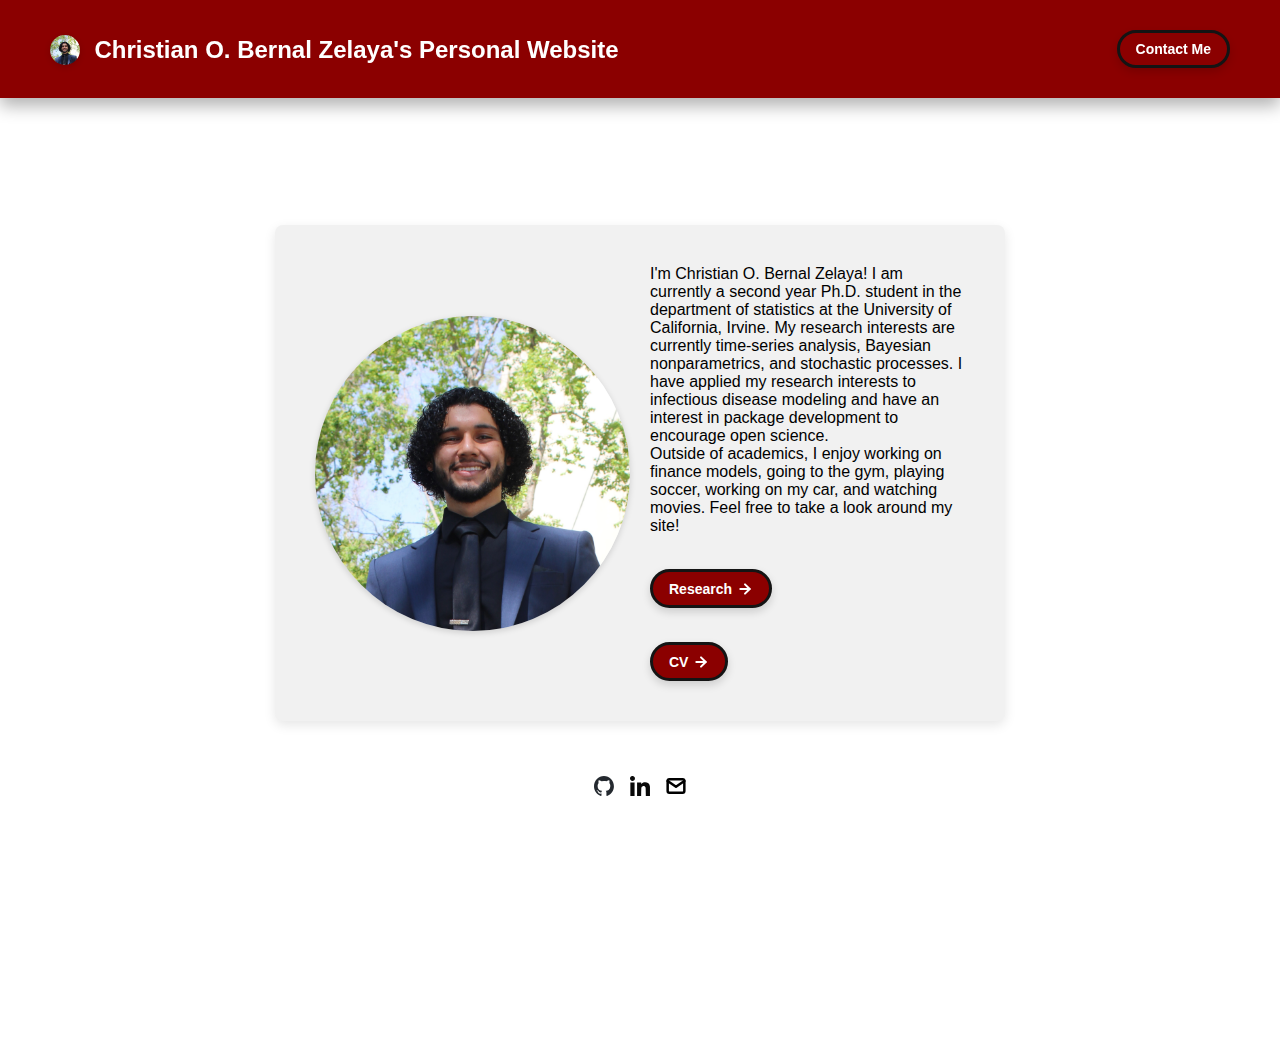
<file: index.html>
<!DOCTYPE html>
<html lang="en">

<head>
  <meta charset="utf-8">

  <link rel="icon" href="./assets/images/headshot.jpg" />

  <title>Christian O. Bernal Zelaya's Personal Website </title>
  <meta name="description" content="A website for Christian O. Bernal Zelaya.">
  <meta name="viewport" content="width=device-width, initial-scale=1" />

  <link rel="stylesheet" href="./css/layout.css">
  <link rel="stylesheet" href="./css/typography.css">
  <link rel="stylesheet" href="./css/utilities.css">

  <script defer src="./js/script.js"></script>
</head>

<body>
  <!-- NAVBAR -->
  <div class="navbar">
    <a class="nav-title-link" href="./index.html">
      <!-- Add image before the title text -->
      <img src="./assets/images/headshot.jpg" alt="Logo" class="nav-logo" />
      <span class="nav-title">Christian O. Bernal Zelaya's Personal Website</span>
      <a class="button" href="mailto:cbernalz@uci.edu">
        <span class="button-text">Contact Me</span>
      </a>
    </a>
  </div>

  <!-- MAIN PAGE CONTENT -->
  <div id="main-content">

    <!-- HEADER -->
    <div id="portfolio-header">
      <div id="portfolio-header-image-container">
        <img src="./assets/images/headshot.jpg" class="portfolio-header-image">
        </a>
      </div>

      <div id="portfolio-header-text-container">
        <div class="header-text">
          <span class="main-title"></span>
          <div class="body-text">I'm Christian O. Bernal Zelaya!  I am currently a second year Ph.D. student in the department of statistics at the University of California, Irvine.  My research interests are currently time-series analysis, Bayesian nonparametrics, and stochastic processes. I have applied my research interests to infectious disease modeling and have an interest in package development to encourage open science.
          </div>
          <div class="body-text">Outside of academics, I enjoy working on finance models, going to the gym, playing soccer, working on my car, and watching movies.  Feel free to take a look around my site!
          </div>
        </div>
        <a class="button" href="./pages/research.html">
          <span class="button-text">Research</span>
          <image src="./assets/icons/white-arrow-right.svg" class="right-arrow-icon" />
        </a>
        <a class="button" href="./tex/cv/christian-o-bernal-zelaya-cv.pdf">
          <span class="button-text">CV</span>
          <image src="./assets/icons/white-arrow-right.svg" class="right-arrow-icon" />
        </a>
      </div>
    </div>

    <!-- FOOTER -->
    <div id="footer">
      <a class="icon-link" target="_blank" href="https://github.com/cbernalz">
        <image src="./assets/icons/github-mark.svg" class="footer-icon" />
      </a>
      <a class="icon-link" target="_blank" href="https://www.linkedin.com/in/christian-bernal-zelaya-2a410b18a/">
        <image src="./assets/icons/linkedin-xxl.svg" class="footer-icon" />
      </a>
      <a class="icon-link" href="mailto:cbernalz@uci.edu">
        <image src="./assets/icons/mail.svg" class="footer-icon" />
      </a>
    </div>

</body>

</html>
</file>
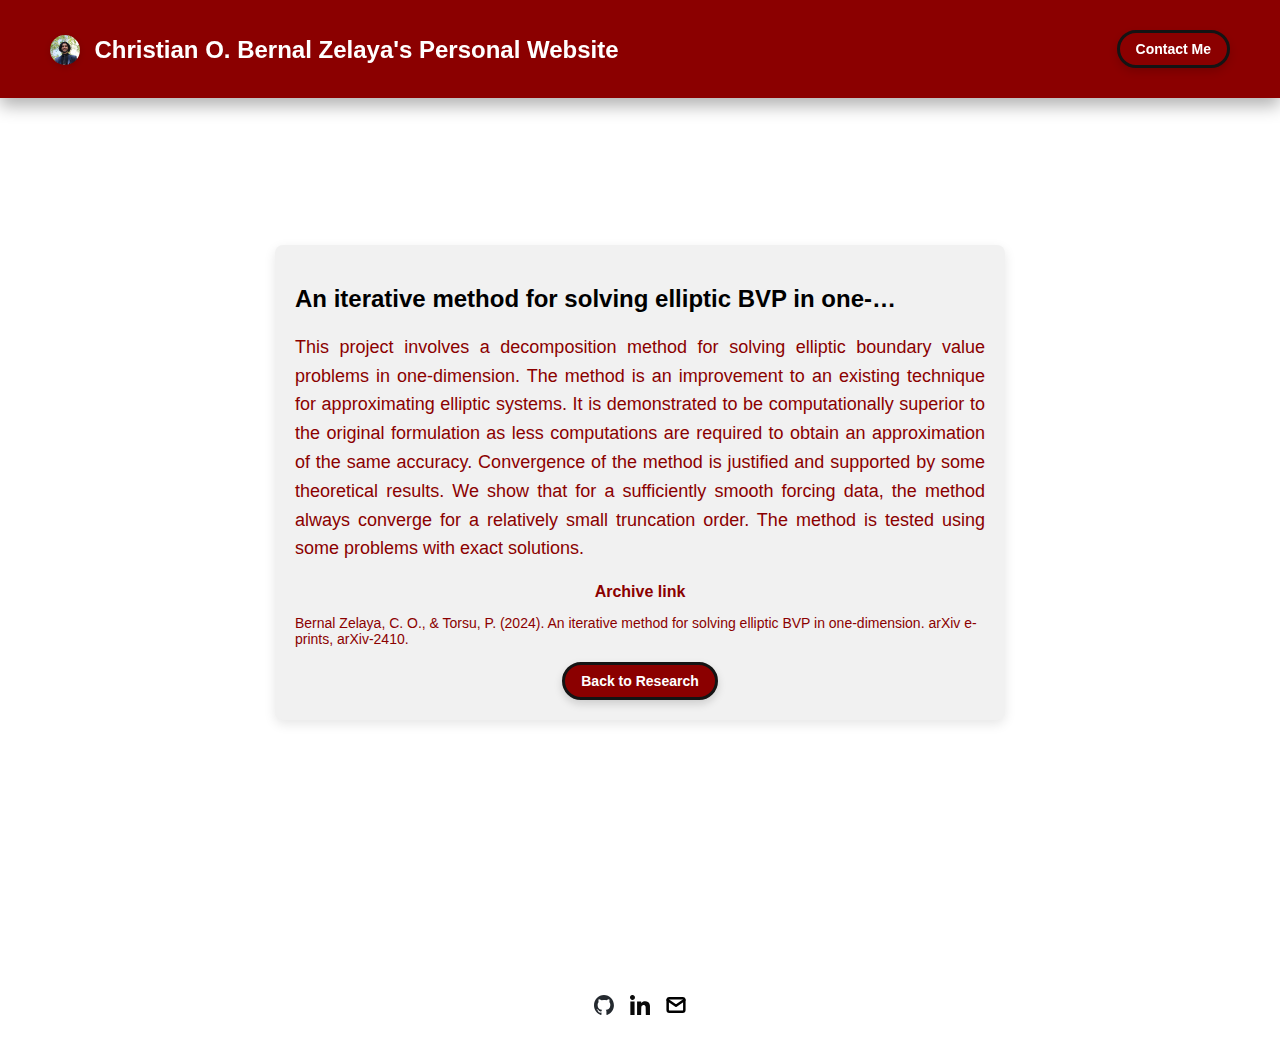
<file: pages/research-projects/an-iterative-method-for-solving-elliptic-bvp-in-one-dimension.html>
<!DOCTYPE html>
<html lang="en">

<head>
    <meta charset="utf-8">

    <link rel="icon" href="../../assets/images/headshot.jpg" />
    <title>Christian O. Bernal Zelaya's Personal Website</title>
    <meta name="description" content="A website for Christian O. Bernal Zelaya.">
    <meta name="viewport" content="width=device-width, initial-scale=1" />

    <link rel="stylesheet" href="../../css/layout.css">
    <link rel="stylesheet" href="../../css/typography.css">
    <link rel="stylesheet" href="../../css/utilities.css">

    <script defer src="../../js/script.js"></script>
</head>

<body>


    <!-- NAVBAR -->
    <div class="navbar">
        <a class="nav-title-link" href="../../index.html">
            <!-- Add image before the title text -->
            <img src="../../assets/images/headshot.jpg" alt="Logo" class="nav-logo" />
            <span class="nav-title">Christian O. Bernal Zelaya's Personal Website</span>
            <a class="button" href="mailto:cbernalz@uci.edu">
                <span class="button-text">Contact Me</span>
            </a>
        </a>
    </div>

    <!-- MAIN PAGE CONTENT -->
    <div id="main-content">
        <div class="research-project">
            <h2 class="project-title">An iterative method for solving elliptic BVP in one-dimension</h2>
            <p class="project-description">
                This project involves a decomposition method for solving elliptic boundary value problems in one-dimension. The method is an improvement to an existing technique for approximating elliptic systems. It is demonstrated to be computationally superior to the original formulation as less computations are required to obtain an approximation of the same accuracy. Convergence of the method is justified and supported by some theoretical results. We show that for a sufficiently smooth forcing data, the method always converge for a relatively small truncation order. The method is tested using some problems with exact solutions.
            </p>
            <div class="project-links">
              <a href="https://arxiv.org/abs/2410.06276" class="project-link" target="_blank">Archive link</a>
            </div>
            <p class="project-citation">
                Bernal Zelaya, C. O., & Torsu, P. (2024). An iterative method for solving elliptic BVP in one-dimension. arXiv e-prints, arXiv-2410.
            </p>
            <div class="button-container-project-page">
                <a class="button" href="../../pages/research.html">
                  <span class="button-text">Back to Research</span>
                </a>
              </div>
          </div>          
    </div>


    <!-- FOOTER -->
    <div id="footer">
        <a class="icon-link" target="_blank" href="https://github.com/cbernalz">
            <image src="../../assets/icons/github-mark.svg" class="footer-icon" />
        </a>
        <a class="icon-link" target="_blank"
                    href="https://www.linkedin.com/in/christian-bernal-zelaya-2a410b18a/">
            <image src="../../assets/icons/linkedin-xxl.svg" class="footer-icon" />
        </a>
        <a class="icon-link" href="mailto:cbernalz@uci.edu">
            <image src="../../assets/icons/mail.svg" class="footer-icon" />
        </a>
    </div>

</body>

</html>
</file>
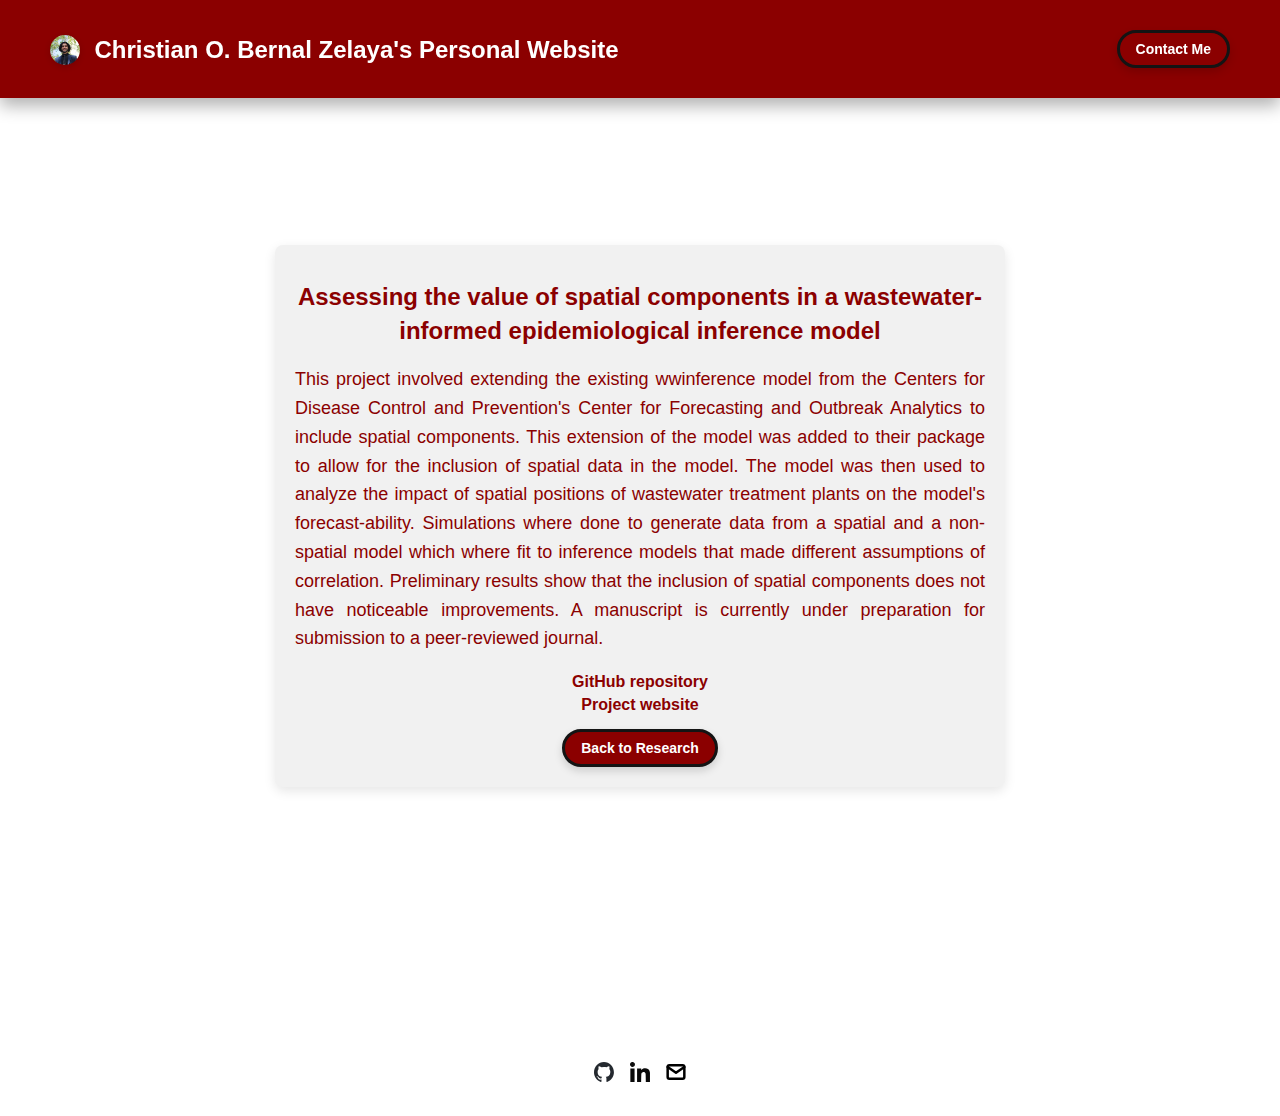
<file: pages/research-projects/assessing-the-value-of-spatial-components-in-a-wastewater-informed-epidemiological-inference-model.html>
<!DOCTYPE html>
<html lang="en">

<head>
    <meta charset="utf-8">

    <link rel="icon" href="../../assets/images/headshot.jpg" />
    <title>Christian O. Bernal Zelaya's Personal Website</title>
    <meta name="description" content="A website for Christian O. Bernal Zelaya.">
    <meta name="viewport" content="width=device-width, initial-scale=1" />

    <link rel="stylesheet" href="../../css/layout.css">
    <link rel="stylesheet" href="../../css/typography.css">
    <link rel="stylesheet" href="../../css/utilities.css">

    <script defer src="../../js/script.js"></script>
</head>

<body>


    <!-- NAVBAR -->
    <div class="navbar">
        <a class="nav-title-link" href="../../index.html">
            <!-- Add image before the title text -->
            <img src="../../assets/images/headshot.jpg" alt="Logo" class="nav-logo" />
            <span class="nav-title">Christian O. Bernal Zelaya's Personal Website</span>
            <a class="button" href="mailto:cbernalz@uci.edu">
                <span class="button-text">Contact Me</span>
            </a>
        </a>
    </div>

    <!-- MAIN PAGE CONTENT -->
    <div id="main-content">
        <div class="research-project">
            <p class="project-title-description">Assessing the value of spatial components in a wastewater-informed epidemiological inference model</p>
            <p class="project-description">
                This project involved extending the existing wwinference model from the Centers for Disease Control and Prevention's Center for Forecasting and Outbreak Analytics to include spatial components.  This extension of the model was added to their package to allow for the inclusion of spatial data in the model.  The model was then used to analyze the impact of spatial positions of wastewater treatment plants on the model's forecast-ability.  Simulations where done to generate data from a spatial and a non-spatial model which where fit to inference models that made different assumptions of correlation.  Preliminary results show that the inclusion of spatial components does not have noticeable improvements.  A manuscript is currently under preparation for submission to a peer-reviewed journal.
            </p>
            <div class="project-links">
                <a href="https://github.com/CDCgov/ww-inference-model.git" class="project-link" target="_blank">GitHub repository</a>
                <a href="https://cdcgov.github.io/ww-inference-model/" class="project-link" target="_blank">Project website</a>
            </div>
            <div class="button-container-project-page">
                <a class="button" href="../../pages/research.html">
                    <span class="button-text">Back to Research</span>
                </a>
            </div>
        </div>          

    </div>          

    <!-- FOOTER -->
    <div id="footer">
        <a class="icon-link" target="_blank" href="https://github.com/cbernalz">
            <image src="../../assets/icons/github-mark.svg" class="footer-icon" />
        </a>
        <a class="icon-link" target="_blank"
                    href="https://www.linkedin.com/in/christian-bernal-zelaya-2a410b18a/">
            <image src="../../assets/icons/linkedin-xxl.svg" class="footer-icon" />
        </a>
        <a class="icon-link" href="mailto:cbernalz@uci.edu">
            <image src="../../assets/icons/mail.svg" class="footer-icon" />
        </a>
    </div>

</body>

</html>
</file>
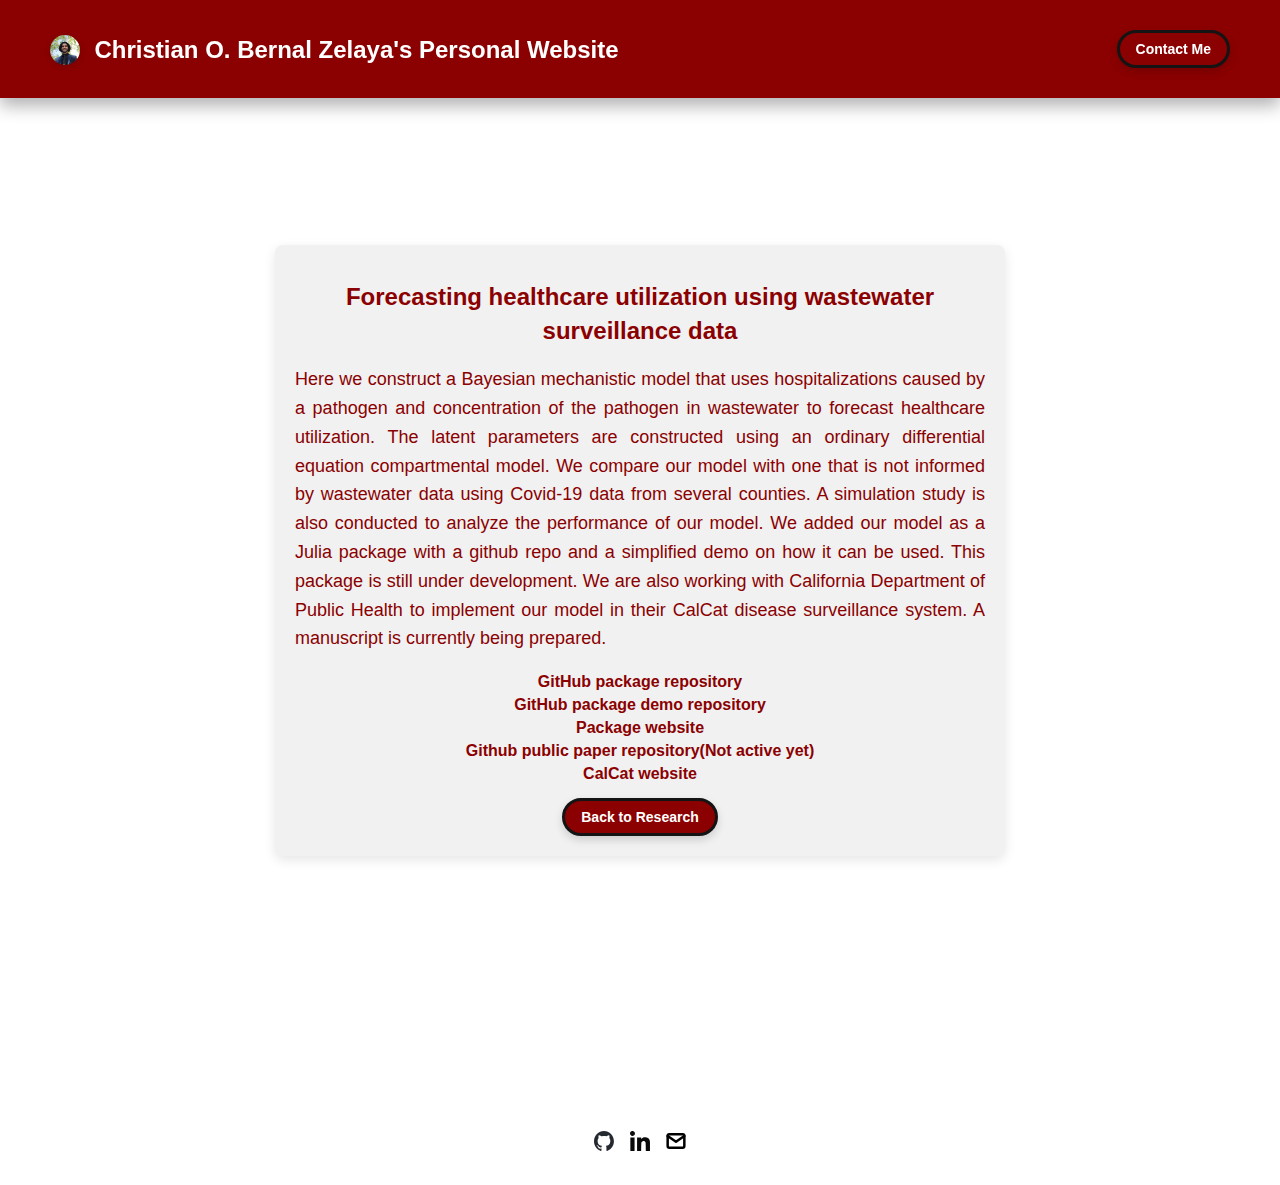
<file: pages/research-projects/forecasting-healthcare-utilization-using-wastewater-surveillance-data.html>
<!DOCTYPE html>
<html lang="en">

<head>
    <meta charset="utf-8">

    <link rel="icon" href="../../assets/images/headshot.jpg" />
    <title>Christian O. Bernal Zelaya's Personal Website</title>
    <meta name="description" content="A website for Christian O. Bernal Zelaya.">
    <meta name="viewport" content="width=device-width, initial-scale=1" />

    <link rel="stylesheet" href="../../css/layout.css">
    <link rel="stylesheet" href="../../css/typography.css">
    <link rel="stylesheet" href="../../css/utilities.css">

    <script defer src="../../js/script.js"></script>
</head>

<body>


    <!-- NAVBAR -->
    <div class="navbar">
        <a class="nav-title-link" href="../../index.html">
            <!-- Add image before the title text -->
            <img src="../../assets/images/headshot.jpg" alt="Logo" class="nav-logo" />
            <span class="nav-title">Christian O. Bernal Zelaya's Personal Website</span>
            <a class="button" href="mailto:cbernalz@uci.edu">
                <span class="button-text">Contact Me</span>
            </a>
        </a>
    </div>

    <!-- MAIN PAGE CONTENT -->
    <div id="main-content">
        <div class="research-project">
            <p class="project-title-description">Forecasting healthcare utilization using wastewater surveillance data</p>
            <p class="project-description">
                Here we construct a Bayesian mechanistic model that uses hospitalizations caused by a pathogen and concentration of the pathogen in wastewater to forecast healthcare utilization.  The latent parameters are constructed using an ordinary differential equation compartmental model.  We compare our model with one that is not informed by wastewater data using Covid-19 data from several counties.  A simulation study is also conducted to analyze the performance of our model.  We added our model as a Julia package with a github repo and a simplified demo on how it can be used.  This package is still under development.  We are also working with California Department of Public Health to implement our model in their CalCat disease surveillance system.  A manuscript is currently being prepared.
            </p>
            <div class="project-links">
                <a href="https://github.com/cbernalz/UCIWWEIHR.jl" class="project-link" target="_blank">GitHub package repository</a>
                <a href="https://github.com/cbernalz/UCIWWEIHR_demo" class="project-link" target="_blank">GitHub package demo repository</a>
                <a href="https://cbernalz.github.io/UCIWWEIHR.jl/dev/" class="project-link" target="_blank">Package website</a>
                <a href="https://cbernalz.github.io/UCIWWEIHR.jl/dev/" class="project-link" target="_blank">Github public paper repository(Not active yet)</a>
                <a href="https://skylab4.cdph.ca.gov/calcat/" class="project-link" target="_blank">CalCat website</a>
            </div>
            <div class="button-container-project-page">
                <a class="button" href="../../pages/research.html">
                    <span class="button-text">Back to Research</span>
                </a>
            </div>
        </div>          

    </div>          

    <!-- FOOTER -->
    <div id="footer">
        <a class="icon-link" target="_blank" href="https://github.com/cbernalz">
            <image src="../../assets/icons/github-mark.svg" class="footer-icon" />
        </a>
        <a class="icon-link" target="_blank"
                    href="https://www.linkedin.com/in/christian-bernal-zelaya-2a410b18a/">
            <image src="../../assets/icons/linkedin-xxl.svg" class="footer-icon" />
        </a>
        <a class="icon-link" href="mailto:cbernalz@uci.edu">
            <image src="../../assets/icons/mail.svg" class="footer-icon" />
        </a>
    </div>

</body>

</html>
</file>
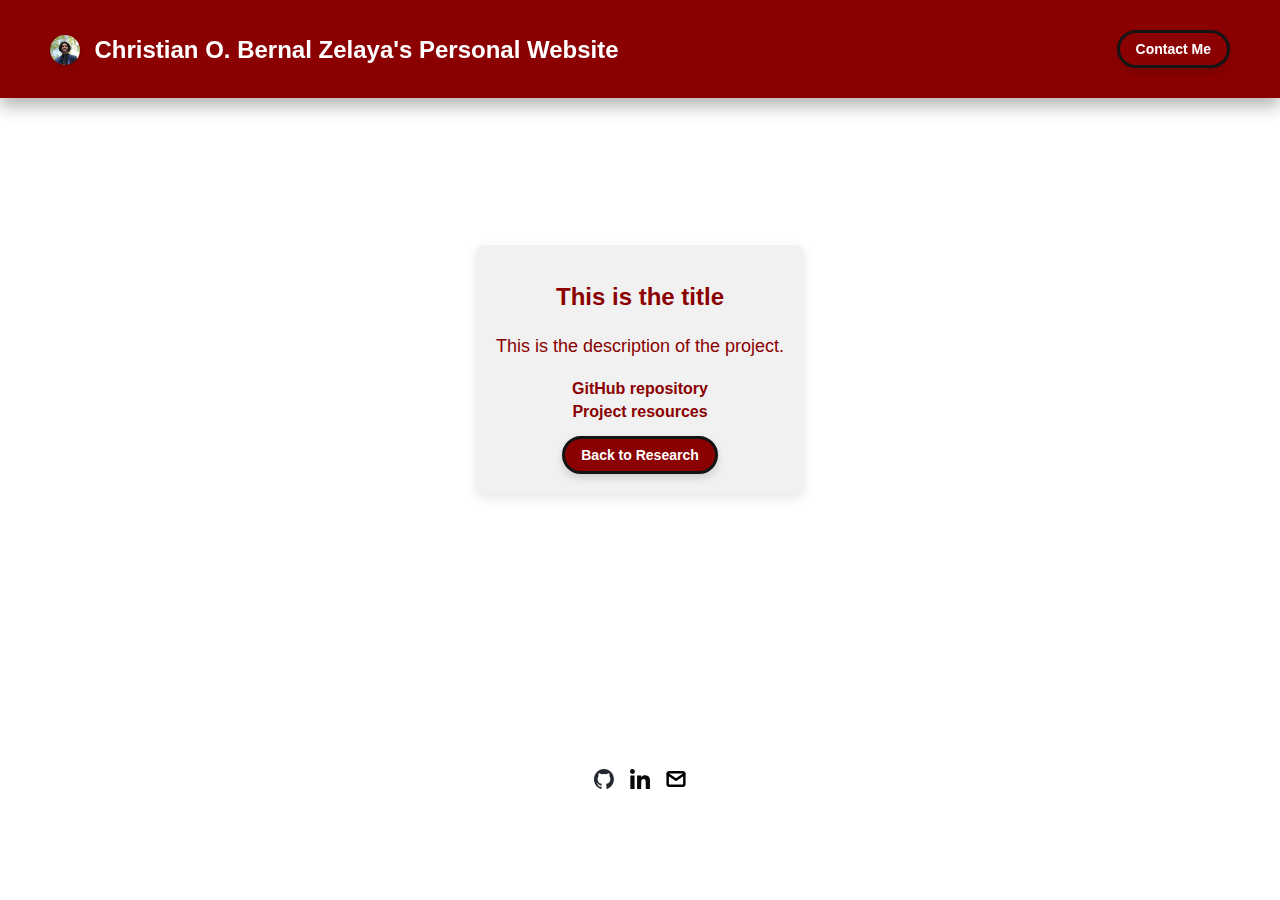
<file: pages/research-projects/project-template.html>
<!DOCTYPE html>
<html lang="en">

<head>
    <meta charset="utf-8">

    <link rel="icon" href="../../assets/images/headshot.jpg" />
    <title>Christian O. Bernal Zelaya's Personal Website</title>
    <meta name="description" content="A website for Christian O. Bernal Zelaya.">
    <meta name="viewport" content="width=device-width, initial-scale=1" />

    <link rel="stylesheet" href="../../css/layout.css">
    <link rel="stylesheet" href="../../css/typography.css">
    <link rel="stylesheet" href="../../css/utilities.css">

    <script defer src="../../js/script.js"></script>
</head>

<body>


    <!-- NAVBAR -->
    <div class="navbar">
        <a class="nav-title-link" href="../index.html">
            <!-- Add image before the title text -->
            <img src="../../assets/images/headshot.jpg" alt="Logo" class="nav-logo" />
            <span class="nav-title">Christian O. Bernal Zelaya's Personal Website</span>
            <a class="button" href="mailto:cbernalz@uci.edu">
                <span class="button-text">Contact Me</span>
            </a>
        </a>
    </div>

    <!-- MAIN PAGE CONTENT -->
    <div id="main-content">
        <div class="research-project">
            <p class="project-title-description">This is the title</p>
            <p class="project-description">
                This is the description of the project.
            </p>
            <div class="project-links">
                <a href="https://github.com/githubusername.git" class="project-link" target="_blank">GitHub repository</a>
                <a href="https://www.verb.com" class="project-link" target="_blank">Project resources</a>
            </div>
            <div class="button-container-project-page">
                <a class="button" href="../../pages/research.html">
                    <span class="button-text">Back to Research</span>
                </a>
            </div>
        </div>          

    </div>          

    <!-- FOOTER -->
    <div id="footer">
        <a class="icon-link" target="_blank" href="https://github.com/cbernalz">
            <image src="../../assets/icons/github-mark.svg" class="footer-icon" />
        </a>
        <a class="icon-link" target="_blank"
                    href="https://www.linkedin.com/in/christian-bernal-zelaya-2a410b18a/">
            <image src="../../assets/icons/linkedin-xxl.svg" class="footer-icon" />
        </a>
        <a class="icon-link" href="mailto:cbernalz@uci.edu">
            <image src="../../assets/icons/mail.svg" class="footer-icon" />
        </a>
    </div>

</body>

</html>
</file>
<file: css/layout.css>
* {
  box-sizing: border-box;
}

html {
  text-size-adjust: none;
  -webkit-text-size-adjust: none;
  -moz-text-size-adjust: none;
  -ms-text-size-adjust: none;
}

body {
  margin: 0;
  -webkit-font-smoothing: antialiased;
  -moz-osx-font-smoothing: grayscale;
}

/* Navbar Layout */
.navbar {
  padding: 10px 20px;                      /* Padding for navbar */
  background-color: #8b0000;                /* Dark red background */
  display: flex;                            /* Flexbox layout */
  align-items: center;                      /* Center the navbar items vertically */
  justify-content: space-between;           /* Space between the logo and title */
  box-shadow: 0 4px 12px rgba(0, 0, 0, 0.2); /* Add a shadow below the navbar */
  transition: box-shadow 0.3s ease;          /* Smooth transition for shadow effect */
}

/* Navbar Logo Image */
.nav-logo {
  width: 30px;
  height: auto;
  margin-right: 10px;
  margin-bottom: -7px;
  border-radius: 50%;                      /* Round the logo */
  object-fit: cover;                       /* Ensure the image covers the area */
  box-shadow: 0 2px 6px rgba(0, 0, 0, 0.15); /* Light shadow around the logo */
  transition: box-shadow 0.3s ease;          /* Smooth transition for shadow */
}

/* Navbar Title Text */
.nav-title {
  font-size: 1.5rem;                        /* Font size for the title */
  font-weight: bold;                        /* Bold title text */
  color: white;                             /* White text color */
  transition: transform 0.3s ease;           /* Smooth transition for scaling effect */
}

/* Hover effect for Navbar Title */
.nav-title:hover {
  transform: scale(1.05);                    /* Slight scale effect on hover */
  color: white;                            /* Change title color on hover */
}

/* Hover effect for Logo */
.nav-logo:hover {
  box-shadow: 0 4px 10px rgba(0, 0, 0, 0.3); /* Larger shadow on hover */
}

/* Hover effect for Navbar */
.navbar:hover {
  box-shadow: 0 8px 16px rgba(0, 0, 0, 0.3); /* Bigger shadow on hover */
}

/* Container for the "Research Projects" section */
.research-projects-container {
  text-align: center;           /* Center the title text */
  padding: 40px 0;              /* Add space around the section */
  background-color: #f1f1f1;    /* Light background color for the section */
  border-radius: 8px;           /* Optional: Rounded corners */
  box-shadow: 0 4px 12px rgba(0, 0, 0, 0.2); /* Initial shadow for the container */
  transition: box-shadow 0.3s ease;  /* Smooth transition for shadow on hover */
}

/* Hover effect for the "Research Projects" container */
.research-projects-container:hover {
  box-shadow: 0 8px 16px rgba(0, 0, 0, 0.3); /* Bigger shadow on hover for more depth */
}

/* Title styling for "Research Projects" */
.section-title {
  font-size: 35px;             /* Larger title text */
  font-weight: bold;           /* Bold title */
  color: #333;                 /* Dark text color */
  margin-bottom: 20px;         /* Space between the title and buttons */
  margin-top: -5px;
}

/* Container for the buttons */
.button-container-main-page {
  display: flex;
  flex-direction: column;
  justify-content: center;      /* Center buttons horizontally */
  align-items: center;          /* Align buttons vertically */
  gap: 20px;                    /* Add space between buttons */
}
.button-container-project-page {
  display: flex;
  flex-direction: column;
  justify-content: center;      /* Center buttons horizontally */
  align-items: center;          /* Align buttons vertically */
  margin-top: 15px;
  gap: 20px;                    /* Add space between buttons */
}

/* Styling for the buttons */
.button {
  display: inline-block;        /* Ensure buttons are inline but can accept padding */
  padding: 12px 24px;           /* Adjust button padding */
  background-color: #8b0000;    /* Button background color */
  color: white;                 /* Button text color */
  font-size: 16px;              /* Button text size */
  font-weight: bold;            /* Button text weight */
  text-decoration: none;        /* Remove underline */
  border-radius: 4px;           /* Rounded corners */
  transition: background-color 0.3s ease, box-shadow 0.3s ease; /* Smooth transition for background color and shadow */
  box-shadow: 0 4px 8px rgba(0, 0, 0, 0.15); /* Add shadow to the button */
}

/* Hover effect for buttons */
.button:hover {
  background-color: #ad0000;    /* Darker button color on hover */
  box-shadow: 0 6px 12px rgba(0, 0, 0, 0.25); /* Bigger shadow on hover */
}

/* Styling for the button text */
.button-text {
  font-size: 1rem;
  color: white;
}




/* Main Page Layout */
#main-content {
  display: flex;
  justify-content: center;
  align-items: left;
  flex-direction: column;
  margin: 225px 425px;
  display: flex;
  flex-direction: column;
  gap: 25px;
}




/* Portfolio Header */
#portfolio-header {
  display: flex;
  gap: 20px;
  align-items: center;
  background-color: #f1f1f1;       /* Light grey background similar to the button tab */
  padding: 40px;                    /* Space inside the header */
  border-radius: 8px;               /* Rounded corners */
  box-shadow: 0 4px 12px rgba(0, 0, 0, 0.1); /* Light shadow for depth */
  transition: box-shadow 0.3s ease;  /* Smooth transition for shadow on hover */
}

/* Portfolio Header Image Container */
#portfolio-header-image-container {
  display: flex;
  flex-direction: column;
  gap: 10px;
  flex-basis: 50%;
}

/* Portfolio Image Styling */
.portfolio-header-image {
  width: 100%;
  height: auto;
  border-radius: 50%;            /* Make the image circular */
  object-fit: cover;             /* Make the image cover the area without distortion */
  box-shadow: 0 2px 6px rgba(0, 0, 0, 0.15); /* Light shadow around the image */
}

/* Portfolio Header Text Container */
#portfolio-header-text-container {
  display: flex;
  flex-direction: column;
  gap: 34px;
  flex-basis: 50%;
}

/* Hover Effect for Portfolio Header */
#portfolio-header:hover {
  box-shadow: 0 8px 16px rgba(0, 0, 0, 0.2); /* Bigger shadow on hover for depth */
}





/* Container for the entire project section */
.research-project {
  background-color: #f1f1f1;                /* Light grey background */
  padding: 20px;                             /* Padding inside the project container */
  margin: 20px 0;                            /* Vertical spacing between project containers */
  border-radius: 8px;                        /* Rounded corners */
  box-shadow: 0 4px 12px rgba(0, 0, 0, 0.1); /* Light shadow for depth */
  max-width: 800px;                          /* Limit the width of the container */
  margin-left: auto;                         /* Center the container horizontally */
  margin-right: auto;                        /* Center the container horizontally */
  transition: box-shadow 0.3s ease;          /* Smooth transition for shadow on hover */
}

/* Hover effect for the project container */
.research-project:hover {
  box-shadow: 0 8px 16px rgba(0, 0, 0, 0.3); /* Bigger shadow on hover for more depth */
}
/* Project title styling */
.project-title-description {
  font-size: 24px;                           /* Font size for the project title */
  font-weight: bold;                         /* Bold title */
  color: #8b0000;                            /* Dark red color for the title */
  margin-top: 15px;
  margin-bottom: 15px;                       /* Space below the title */
  line-height: 1.4;                          /* Line height for better spacing */
  text-align: center;                        /* Center align the title */
}


/* Project description styling */
.project-description {
  font-size: 18px;                           /* Font size for description */
  line-height: 1.6;                          /* Line height for better spacing */
  color: #8b0000;                              /* White text */
  text-align: justify;                       /* Justified text alignment */
  margin-bottom: 20px;                       /* Space below the description */
}

/* Container for the project links */
.project-links {
  display: flex;
  flex-direction: column;
  align-items: center;                       /* Center the links */
  gap: 5px;                                  /* Space between the links */
  margin-top: 20px;                          /* Top margin to space out the links */
}

/* Styling for the individual project links */
.project-link {
  font-size: 16px;                           /* Font size for links */
  text-decoration: none;                     /* Remove underline */
  color: #8b0000;                            /* Cyan color for the links */
  font-weight: bold;                         /* Bold link text */
  transition: color 0.3s ease;               /* Smooth transition for color change */
}

/* Hover effect for the project links */
.project-link:hover {
  color: #ad0000;                            /* Darker cyan color when hovered */
}

/* Project citation styling */
.project-citation {
  font-size: 14px;                           /* Smaller font size for citations */
  color: #8b0000;                              /* White text */
  text-align: left;                          /* Left-align the citation */
}

/* Responsive design for smaller screens */
@media (max-width: 600px) {
  .research-project {
    padding: 15px;                           /* Reduce padding on smaller screens */
  }

  .project-title {
    font-size: 20px;                         /* Adjust font size for smaller screens */
  }

  .project-description {
    font-size: 14px;                         /* Adjust font size for smaller screens */
  }
}












/* Extra Extra large devices (large laptops and desktops, 1200px and below) */
@media only screen and (max-width: 1600px) {
  #main-content {
    margin: 225px 275px;
  }
}

/* Extra large devices (large laptops and desktops, 1200px and below) */
@media only screen and (max-width: 1200px) {
  #main-content {
    margin: 225px 175px;
  }
}

/* Large devices (laptops/desktops, 1000px and below) */
@media only screen and (max-width: 1000px) {
  #main-content {
    margin: 225px 75px;
  }
}

/* Small devices (portrait tablets and large phones, 800px and below) */
@media only screen and (max-width: 800px) {
  #main-content {
    margin: 150px 50px;
  }

  #portfolio-header {
    flex-direction: column;
  }

  .project-card {
    max-width: calc((100% - 16px) / 2);
  }
}

/* Small devices (portrait tablets and large phones, 600px and below) */
@media only screen and (max-width: 600px) {
  #main-content {
    margin: 125px 20px;
  }

  .project-card {
    max-width: 100%;
  }
}
</file>
<file: css/typography.css>
body {
  font-family: "Helvetica Neue", Helvetica, Arial, sans-serif;
}

.nav-title {
  font-weight: 700;
  font-size: 24px;
}

.button-text {
  font-size: 14px;
  font-weight: 700;
}

.image-caption {
  font-size: 14px;
  font-weight: 500;
}

.main-title {
  font-size: 40px;
  font-weight: 700;
}

.subheader-text {
  font-size: 20px;
  font-weight: 700;
}

.body-text {
  font-size: 16px;
  font-weight: 500;
}

.project-card-text {
  overflow: hidden;
  text-overflow: ellipsis;
  display: -webkit-box;
  -webkit-line-clamp: 4;
  -webkit-box-orient: vertical;
}

.project-title {
  overflow: hidden;
  text-overflow: ellipsis;
  display: -webkit-box;
  -webkit-line-clamp: 1;
  -webkit-box-orient: vertical;
}
</file>
<file: css/utilities.css>
/* Icons */

.right-arrow-icon {
  width: 16px;
  height: 16px;
  margin-top: 1px;
}

.footer-icon {
  width: 20px;
  height: 20px;
}

a.icon-link {
  transition: transform 200ms ease-in-out;
}

a.icon-link:hover {
  cursor: pointer;
  stroke-width: 5;
  margin: 0;
  transform: rotate(15deg);
}


/* Navbar Styling */

.navbar {
  width: 100%;
  padding: 30px 50px;
  display: flex;
  justify-content: space-between;
  align-items: center;
  position: fixed;
  top: 0;
  left: 0;
}

.nav-title-link {
  color: black;
  text-decoration: none;
}

.nav-title-link:hover {
  text-decoration: underline;
}

/* Small devices (portrait tablets and large phones, 800px and below) */
@media only screen and (max-width: 800px) {
  .navbar {
    padding: 20px 20px;
    background-color: white
  }
}


/* Button Styling */

a.button {
  padding: 8px 16px;
  border: 3px solid #141414;
  border-radius: 50px;
  color: black;
  text-decoration: none;
  width: fit-content;
  display: flex;
  gap: 5px;
  align-items: center;
}

a.button:hover {
  text-decoration: underline;
  text-decoration-thickness: 2px;
  cursor: pointer;
}


/* Footer Styling */

#footer {
  width: 100%;
  display: flex;
  padding: 30px 50px;
  justify-content: center;
  align-items: center;
  gap: 16px;
}

/* Link Styling */
a.no-underline {
  text-decoration: none;
  color: black
}

a.no-underline:hover {
  text-decoration: underline;
  cursor: pointer;
}

/* Small devices (portrait tablets and large phones, 800px and below) */
@media only screen and (max-width: 800px) {
  #footer {
    padding: 20px 20px;
  }
}
</file>
